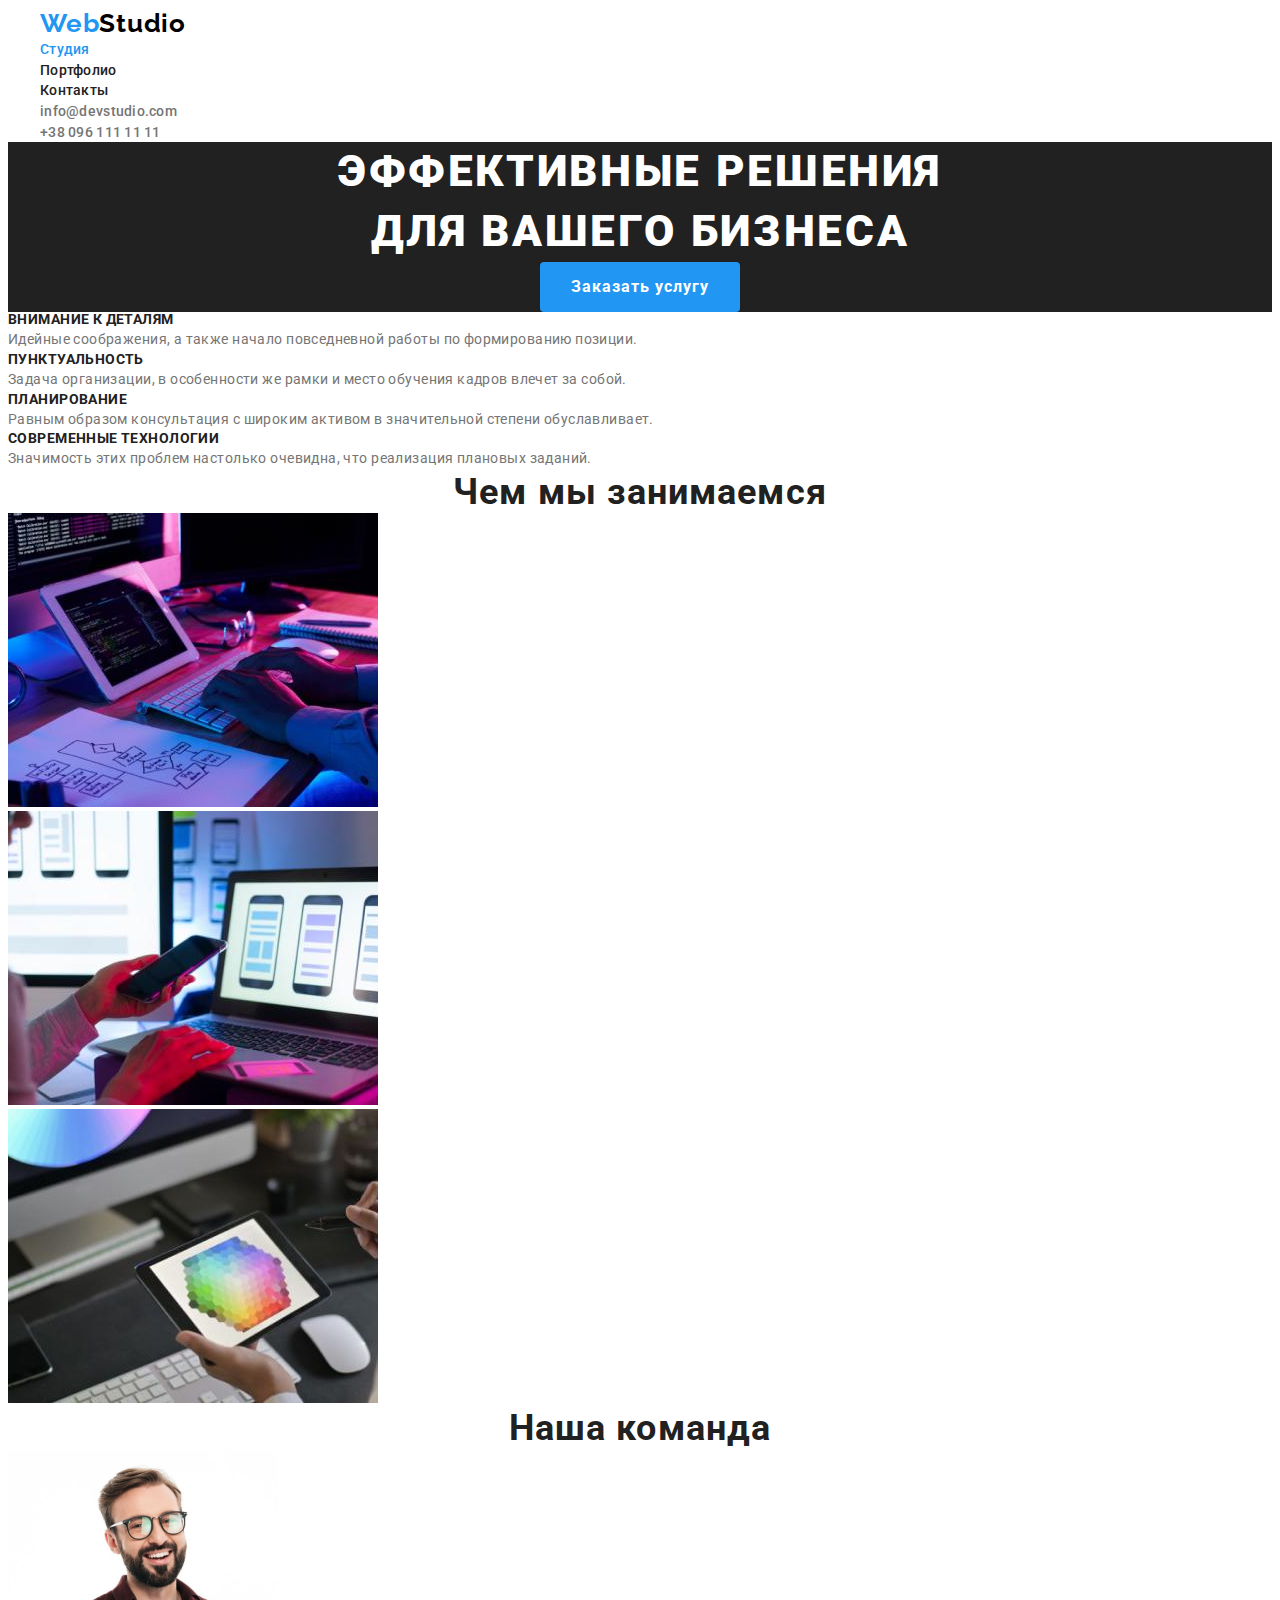
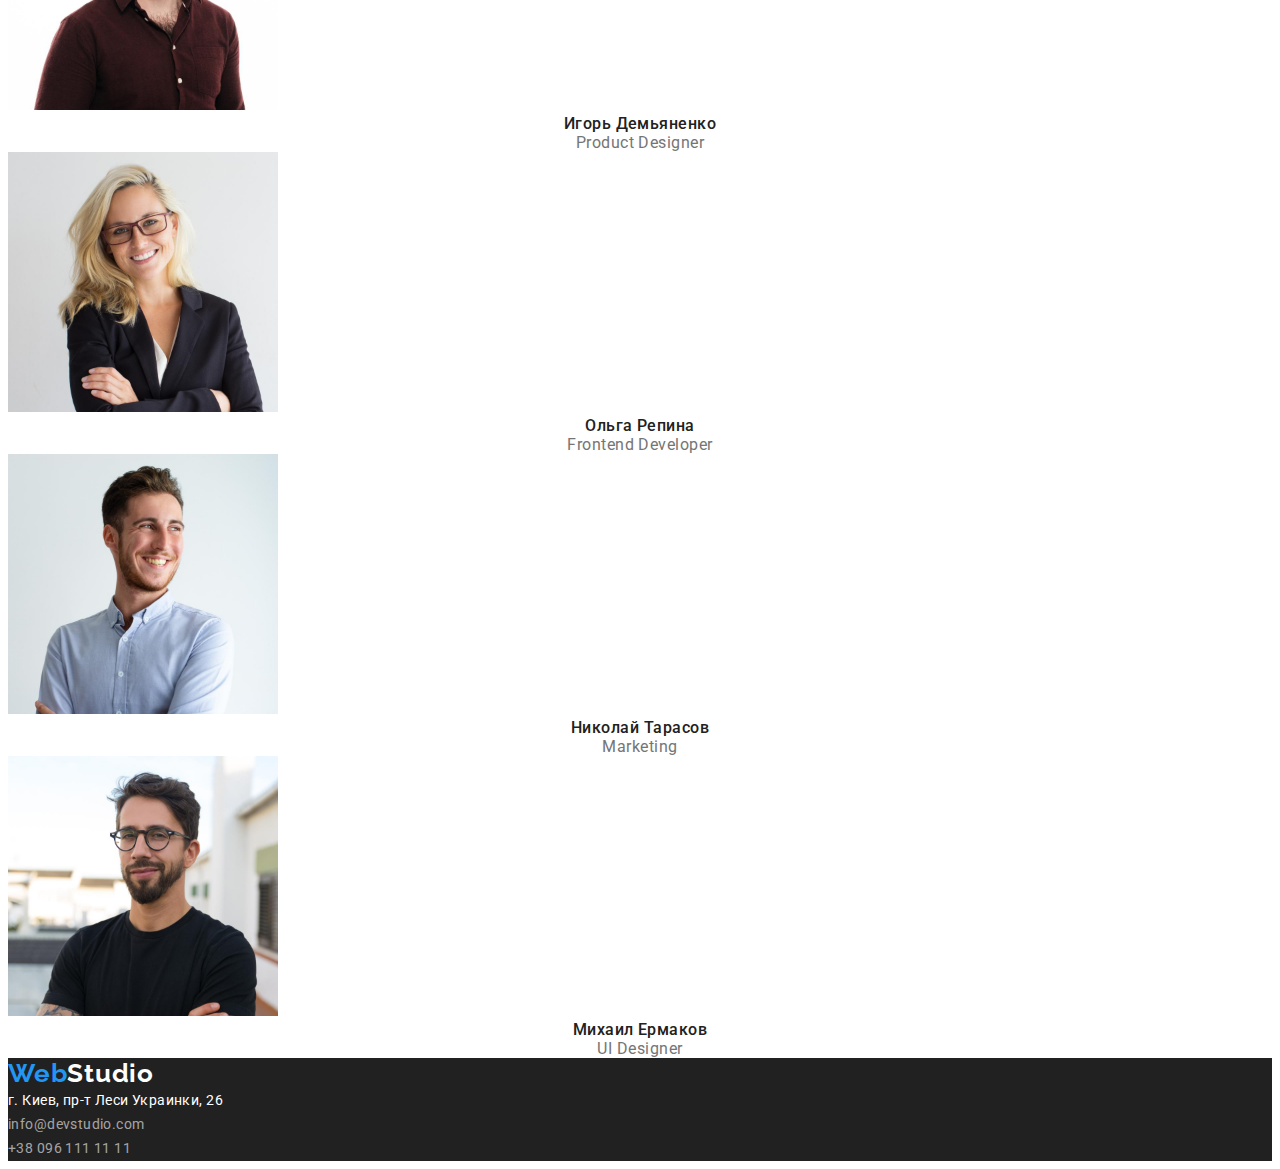
<file: index.html>
<!DOCTYPE html>
<html lang="ru">
  <head>
    <meta charset="UTF-8" />
    <meta http-equiv="X-UA-Compatible" content="IE=edge" />
    <meta name="viewport" content="width=device-width, initial-scale=1.0" />
    <title>Document</title>
    <link rel="preconnect" href="https://fonts.googleapis.com" />
    <link rel="preconnect" href="https://fonts.gstatic.com" crossorigin />
    <link
      href="https://fonts.googleapis.com/css2?family=Raleway:wght@700&family=Roboto:wght@400;500;700;900&display=swap"
      rel="stylesheet"
    />
    <link
      rel="stylesheet"
      href="https://cdnjs.cloudflare.com/ajax/libs/modern-normalize/1.1.0/modern-normalize.min.css"
      integrity="sha512-wpPYUAdjBVSE4KJnH1VR1HeZfpl1ub8YT/NKx4PuQ5NmX2tKuGu6U/JRp5y+Y8XG2tV+wKQpNHVUX03MfMFn9Q=="
      crossorigin="anonymous"
      referrerpolicy="no-referrer"
    />
    <link rel="stylesheet" href="./css/style.css" />
  </head>

  <body>
    <!-- шапка -->
    <header>
      <div class="container">
        <nav>
          <a href="" lang="en" class="logo-secondpart-top link"
            ><span class="logo-firstpart link">Web</span>Studio</a
          >
          <ul class="list">
            <li>
              <a href="" class="header-items header-left link active">Студия</a>
            </li>
            <li>
              <a href="./portfolio.html" class="header-items header-left link"
                >Портфолио</a
              >
            </li>
            <li>
              <a href="" class="header-items header-left link">Контакты</a>
            </li>
          </ul>
        </nav>
        <ul class="list">
          <li>
            <a
              href="mailto:info@devstudio.com"
              class="header-items header-right link"
              >info@devstudio.com</a
            >
          </li>
          <li>
            <a href="tel:+380961111111" class="header-items header-right link"
              >+38 096 111 11 11</a
            >
          </li>
        </ul>
      </div>
    </header>

    <main>
      <!-- слайдер -->
      <div class="temporary-background hero">
        <section>
          <div class="container">
            <h1 class="hero-title">Эффективные решения для вашего бизнеса</h1>
            <button type="button" class="hero-btn">Заказать услугу</button>
          </div>
        </section>
      </div>

      <!-- секция наши преимущества -->
      <section>
        <h2 class="visually-hidden">Наши преимущества</h2>
        <ul class="list">
          <li>
            <h3 class="benefits-title">Внимание к деталям</h3>
            <p class="benefits-text">
              Идейные соображения, а также начало повседневной работы по
              формированию позиции.
            </p>
          </li>
          <li>
            <h3 class="benefits-title">Пунктуальность</h3>
            <p class="benefits-text">
              Задача организации, в особенности же рамки и место обучения кадров
              влечет за собой.
            </p>
          </li>
          <li>
            <h3 class="benefits-title">Планирование</h3>
            <p class="benefits-text">
              Равным образом консультация с широким активом в значительной
              степени обуславливает.
            </p>
          </li>
          <li>
            <h3 class="benefits-title">Современные технологии</h3>
            <p class="benefits-text">
              Значимость этих проблем настолько очевидна, что реализация
              плановых заданий.
            </p>
          </li>
        </ul>
      </section>

      <!-- секция чем мы занимаемся -->
      <section>
        <h2 class="section-title">Чем мы занимаемся</h2>
        <ul class="list">
          <li>
            <img
              src="./images/what-we-do_img1.jpg"
              alt="верстка"
              width="370"
              height="294"
            />
          </li>
          <li>
            <img
              src="./images/what-we-do_img2.jpg"
              alt="мультидевайсность"
              width="370"
              height="294"
            />
          </li>
          <li>
            <img
              src="./images/what-we-do_img3.jpg"
              alt="визуализация данных"
              width="370"
              height="294"
            />
          </li>
        </ul>
      </section>

      <!-- секция с командой -->
      <section>
        <h2 class="section-title">Наша команда</h2>
        <ul class="list">
          <li>
            <img
              src="./images/about-us-igor.jpg"
              alt="Игорь Демьяненко"
              width="270"
              height="260"
            />
            <h3 class="team-name">Игорь Демьяненко</h3>
            <p lang="en" class="team-position">Product Designer</p>
          </li>
          <li>
            <img
              src="./images/about-us-olga.jpg"
              alt="Ольга Репина"
              width="270"
              height="260"
            />
            <h3 class="team-name">Ольга Репина</h3>
            <p lang="en" class="team-position">Frontend Developer</p>
          </li>
          <li>
            <img
              src="./images/about-us-nikolay.jpg"
              alt="Николай Тарасов"
              width="270"
              height="260"
            />
            <h3 class="team-name">Николай Тарасов</h3>
            <p lang="en" class="team-position">Marketing</p>
          </li>
          <li>
            <img
              src="./images/about-us-mikhail.jpg"
              alt="Михаил Ермаков"
              width="270"
              height="260"
            />
            <h3 class="team-name">Михаил Ермаков</h3>
            <p lang="en" class="team-position">UI Designer</p>
          </li>
        </ul>
      </section>
    </main>

    <!-- футер -->
    <footer class="temporary-background">
      <a href="" lang="en" class="logo-secondpart-down link"
        ><span class="logo-firstpart link">Web</span>Studio</a
      >
      <address>
        <ul class="list">
          <li>
            <a
              href="https://goo.gl/maps/CYhY1CC53SYA7jMLA"
              target="_blank"
              rel="noopener noreferrer"
              class="address-map link"
              >г. Киев, пр-т Леси Украинки, 26</a
            >
          </li>
          <li>
            <a href="mailto:info@devstudio.com" class="address-link link"
              >info@devstudio.com</a
            >
          </li>
          <li>
            <a href="tel:+380961111111" class="address-link link"
              >+38 096 111 11 11</a
            >
          </li>
        </ul>
      </address>
    </footer>
  </body>
</html>
</file>
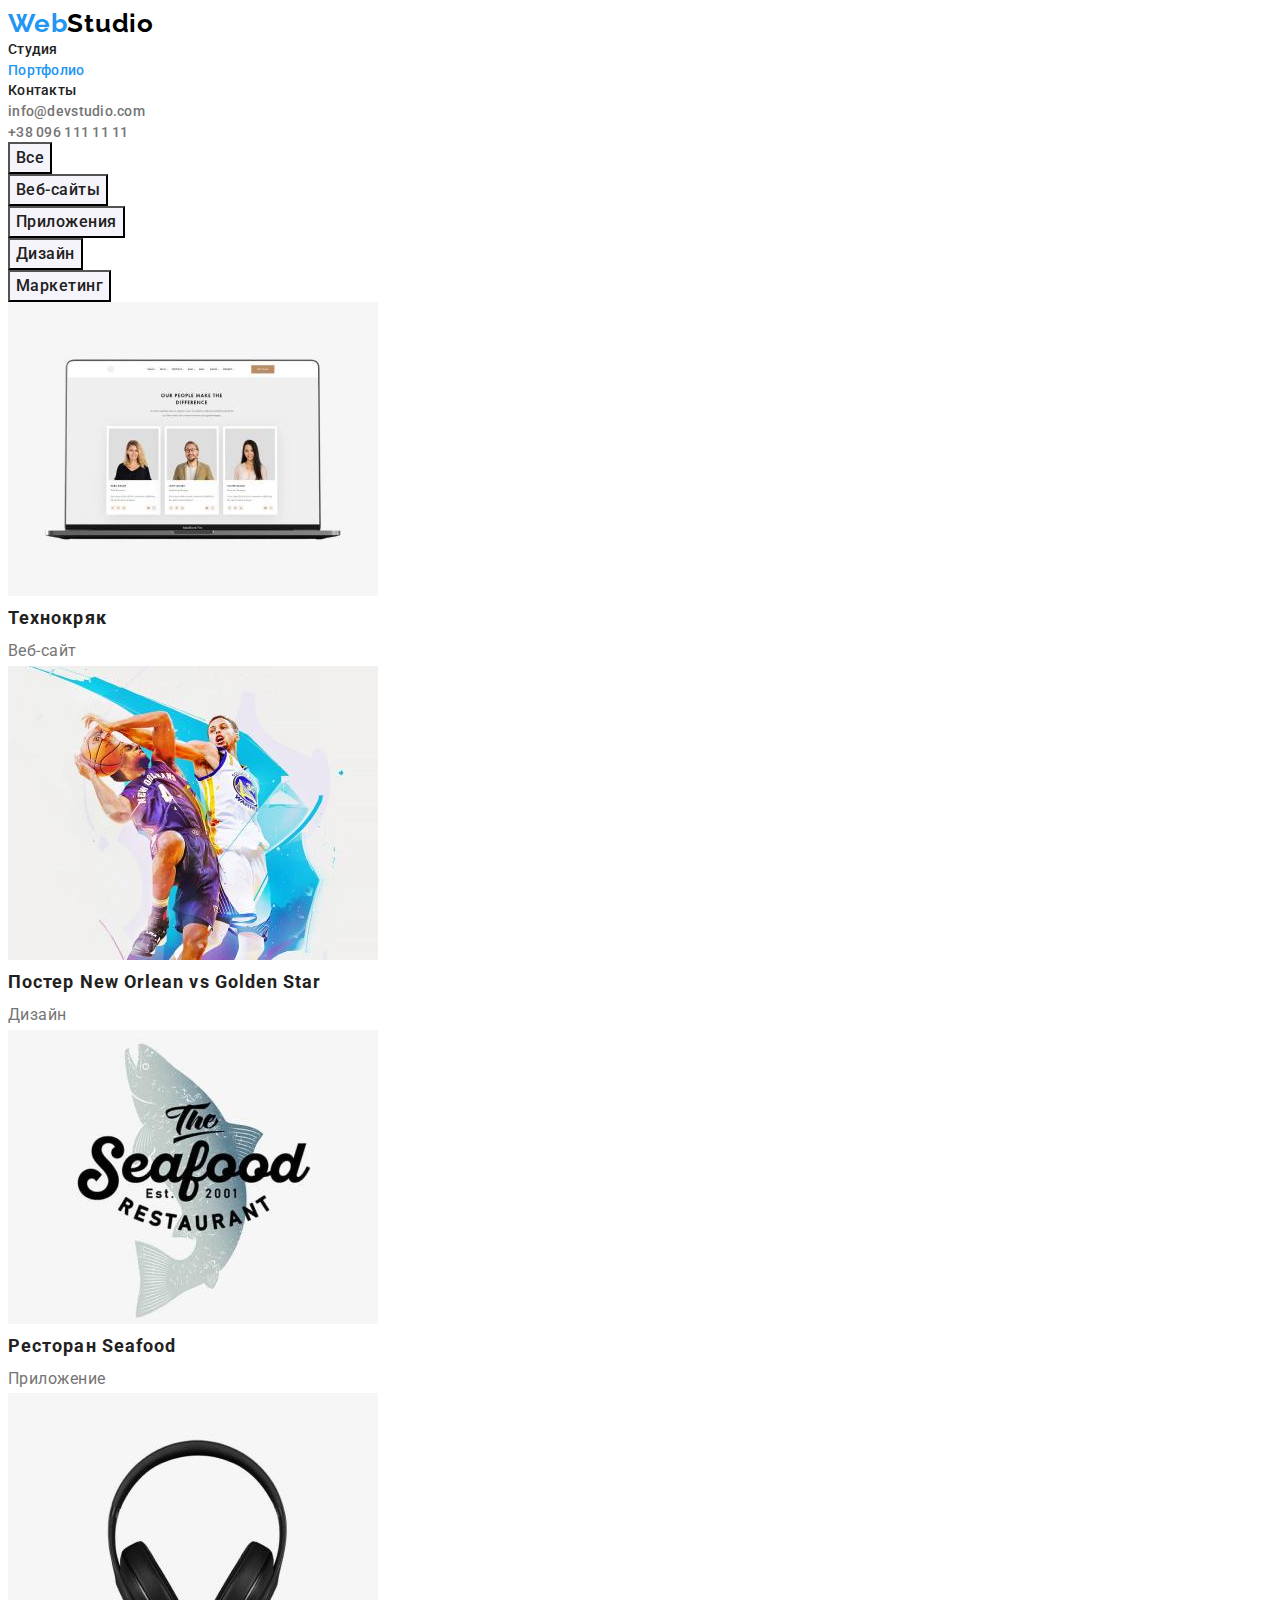
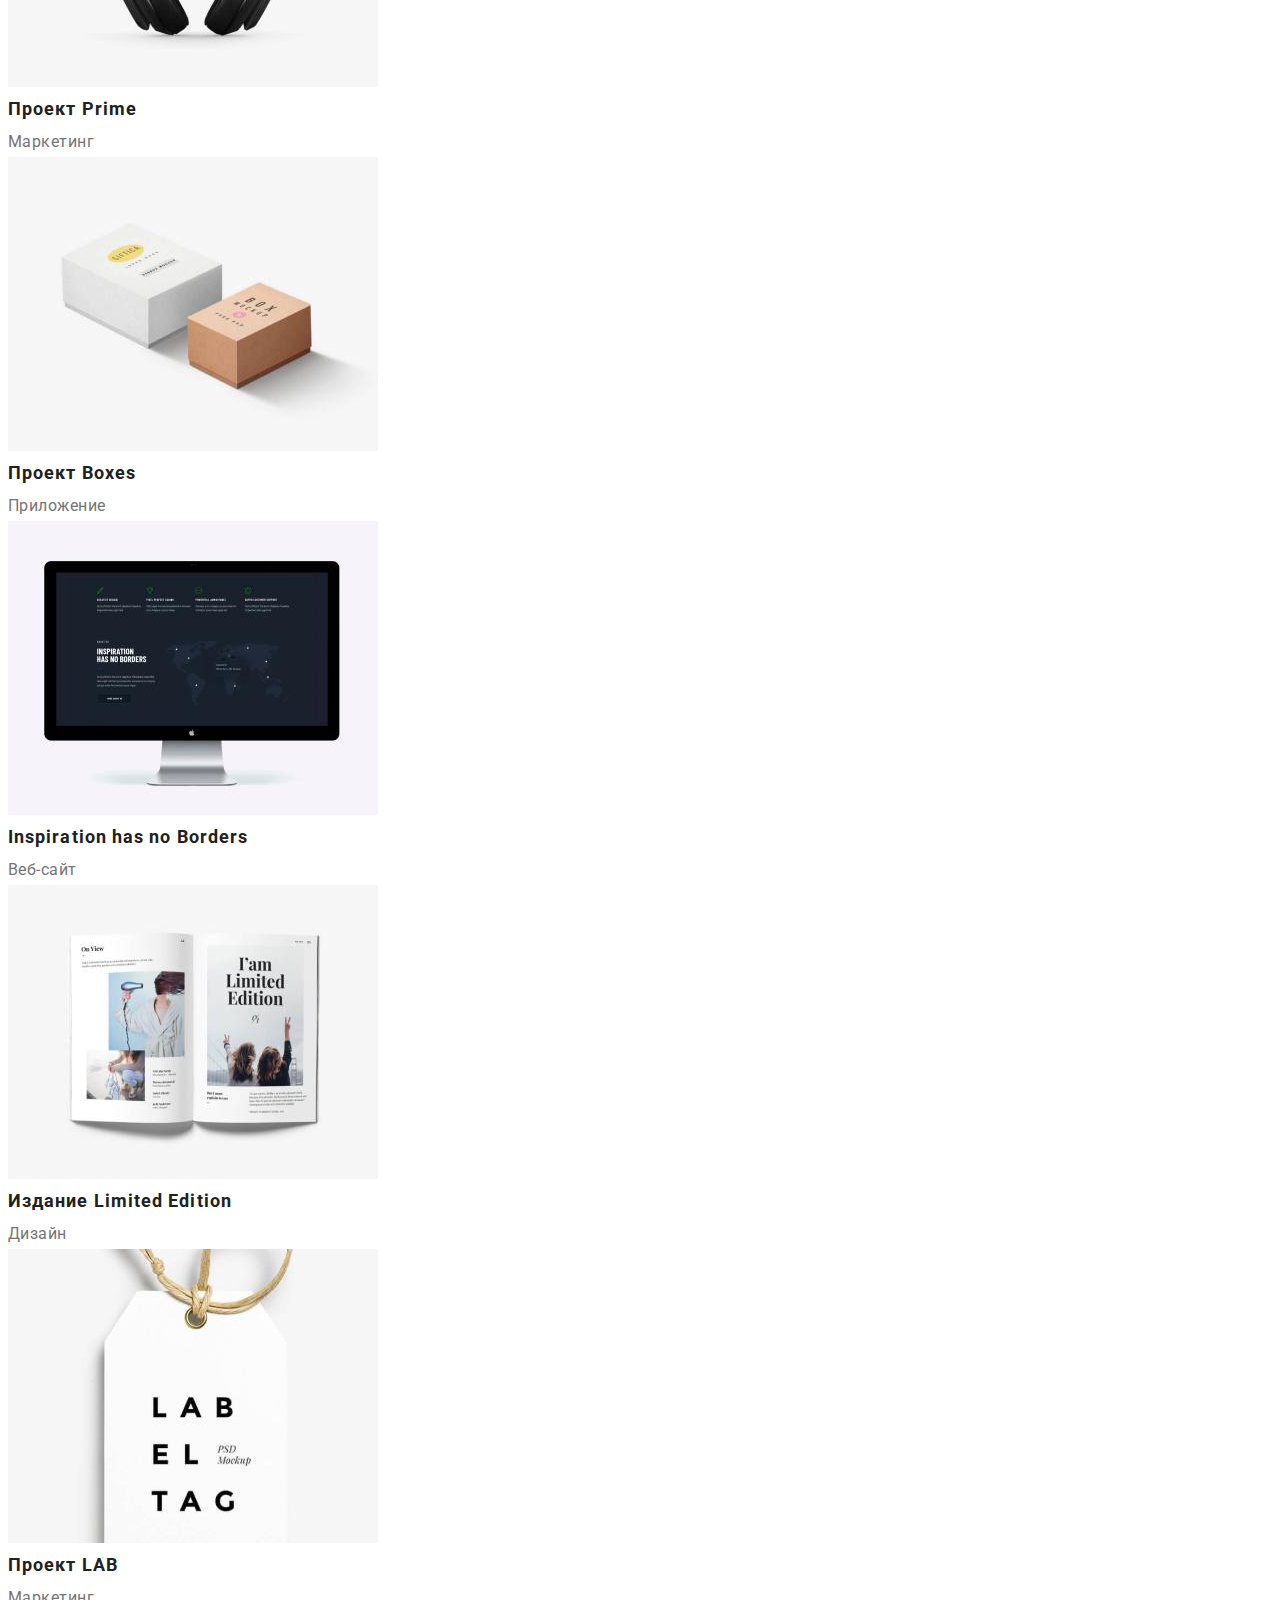
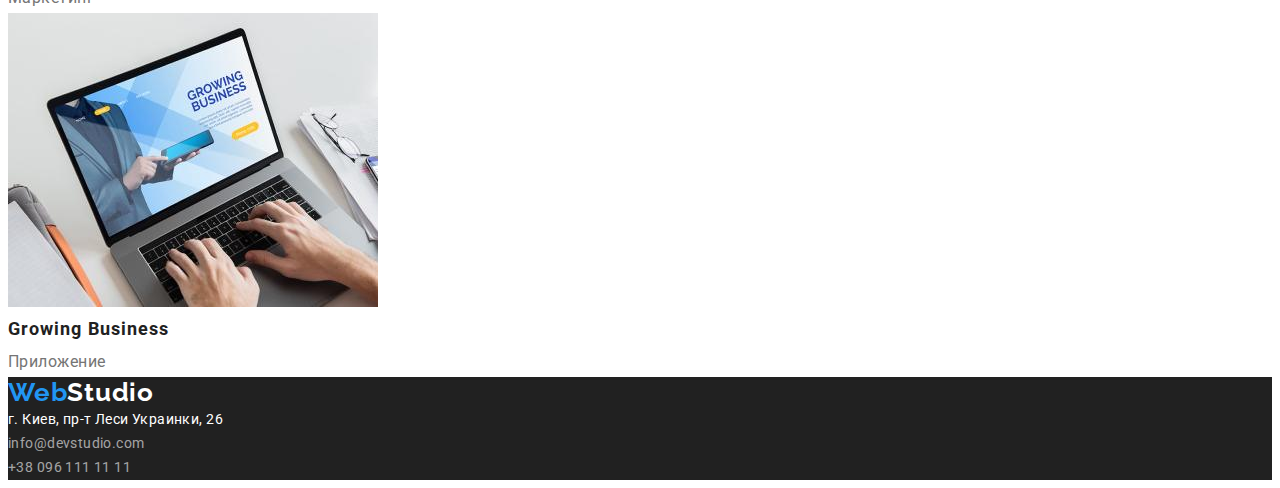
<file: portfolio.html>
<!DOCTYPE html>
<html lang="en">
  <head>
    <meta charset="UTF-8" />
    <meta http-equiv="X-UA-Compatible" content="IE=edge" />
    <meta name="viewport" content="width=device-width, initial-scale=1.0" />
    <title>WebStudio</title>
    <link rel="preconnect" href="https://fonts.googleapis.com" />
    <link rel="preconnect" href="https://fonts.gstatic.com" crossorigin />
    <link
      href="https://fonts.googleapis.com/css2?family=Raleway:wght@700&family=Roboto:wght@400;500;700;900&display=swap"
      rel="stylesheet"
    />
    <link
      rel="stylesheet"
      href="https://cdnjs.cloudflare.com/ajax/libs/modern-normalize/1.1.0/modern-normalize.min.css"
      integrity="sha512-wpPYUAdjBVSE4KJnH1VR1HeZfpl1ub8YT/NKx4PuQ5NmX2tKuGu6U/JRp5y+Y8XG2tV+wKQpNHVUX03MfMFn9Q=="
      crossorigin="anonymous"
      referrerpolicy="no-referrer"
    />
    <link rel="stylesheet" href="./css/style.css" />
  </head>
  <body>
    <!-- шапка -->
    <header>
      <nav>
        <a href="" lang="en" class="logo-secondpart-top link"
          ><span class="logo-firstpart link">Web</span>Studio</a
        >
        <ul class="list">
          <li>
            <a href="./index.html" class="header-items header-left link"
              >Студия</a
            >
          </li>
          <li>
            <a href="" class="header-items header-left link active"
              >Портфолио</a
            >
          </li>
          <li><a href="" class="header-items header-left link">Контакты</a></li>
        </ul>
      </nav>
      <ul class="list">
        <li>
          <a
            href="mailto:info@devstudio.com"
            class="header-items header-right link"
            >info@devstudio.com</a
          >
        </li>
        <li>
          <a href="tel:+380961111111" class="header-items header-right link"
            >+38 096 111 11 11</a
          >
        </li>
      </ul>
    </header>

    <main>
      <section>
        <h1 class="visually-hidden">Портфолио</h1>
        <!-- фильтр -->
        <ul class="list">
          <li>
            <button type="button" class="filter-btn">Все</button>
          </li>
          <li>
            <button type="button" class="filter-btn">Веб-сайты</button>
          </li>
          <li>
            <button type="button" class="filter-btn">Приложения</button>
          </li>
          <li>
            <button type="button" class="filter-btn">Дизайн</button>
          </li>
          <li>
            <button type="button" class="filter-btn">Маркетинг</button>
          </li>
        </ul>

        <!-- превью работ -->

        <ul class="list">
          <li>
            <a href="" class="link">
              <img
                src="./images/tehnokryak.jpg"
                alt="Технокряк"
                width="370"
                height="294"
              />
              <h2 class="worklist-title">Технокряк</h2>
              <p class="worklist-text">Веб-сайт</p>
            </a>
          </li>
          <li>
            <a href="" class="link">
              <img
                src="./images/new-orlean.jpg"
                alt="Постер New Orlean vs Golden Star"
                width="370"
                height="294"
              />
              <h2 class="worklist-title">Постер New Orlean vs Golden Star</h2>
              <p class="worklist-text">Дизайн</p>
            </a>
          </li>
          <li>
            <a href="" class="link">
              <img
                src="./images/seafood.jpg"
                alt="Ресторан Seafood"
                width="370"
                height="294"
              />
              <h2 class="worklist-title">Ресторан Seafood</h2>
              <p class="worklist-text">Приложение</p>
            </a>
          </li>
          <li>
            <a href="" class="link">
              <img
                src="./images/prime.jpg"
                alt="Проект Prime"
                width="370"
                height="294"
              />
              <h2 class="worklist-title">Проект Prime</h2>
              <p class="worklist-text">Маркетинг</p>
            </a>
          </li>
          <li>
            <a href="" class="link">
              <img
                src="./images/boxes.jpg"
                alt="Проект Boxes"
                width="370"
                height="294"
              />
              <h2 class="worklist-title">Проект Boxes</h2>
              <p class="worklist-text">Приложение</p>
            </a>
          </li>
          <li>
            <a href="" class="link">
              <img
                src="./images/inspiration.jpg"
                alt="Inspiration has no Borders"
                width="370"
                height="294"
              />
              <h2 class="worklist-title">Inspiration has no Borders</h2>
              <p class="worklist-text">Веб-сайт</p>
            </a>
          </li>
          <li>
            <a href="" class="link">
              <img
                src="./images/limited-edition.jpg"
                alt="Издание Limited Edition"
                width="370"
                height="294"
              />
              <h2 class="worklist-title">Издание Limited Edition</h2>
              <p class="worklist-text">Дизайн</p>
            </a>
          </li>
          <li>
            <a href="" class="link">
              <img
                src="./images/lab.jpg"
                alt="Проект LAB"
                width="370"
                height="294"
              />
              <h2 class="worklist-title">Проект LAB</h2>
              <p class="worklist-text">Маркетинг</p>
            </a>
          </li>
          <li>
            <a href="" class="link">
              <img
                src="./images/growing-business.jpg"
                alt="Growing Business"
                width="370"
                height="294"
              />
              <h2 class="worklist-title">Growing Business</h2>
              <p class="worklist-text">Приложение</p>
            </a>
          </li>
        </ul>
      </section>
    </main>

    <!-- футер -->
    <footer class="temporary-background">
      <a href="" lang="en" class="logo-secondpart-down link"
        ><span class="logo-firstpart link">Web</span>Studio</a
      >
      <address>
        <ul class="list">
          <li>
            <a
              href="https://goo.gl/maps/CYhY1CC53SYA7jMLA"
              target="_blank"
              rel="noopener noreferrer"
              class="address-map link"
              >г. Киев, пр-т Леси Украинки, 26</a
            >
          </li>
          <li>
            <a href="mailto:info@devstudio.com" class="address-link link"
              >info@devstudio.com</a
            >
          </li>
          <li>
            <a href="tel:+380961111111" class="address-link link"
              >+38 096 111 11 11</a
            >
          </li>
        </ul>
      </address>
    </footer>
  </body>
</html>
</file>
<file: css/style.css>
:root {
  --primary-text-color: #212121;
  --second-text-color: #757575;
  --third-text-color: #ffffff;
  --accent-color: #2196f3;
  --logo-top-color: #000000;
  --filter-btn-color: #f5f4fa;
  --address-tex-color: rgba(255, 255, 255, 0.6);
}

p,
h1,
h2,
h3,
h4,
h5 {
  margin: 0;
}

ul {
  margin: 0;
  padding: 0;
}

button {
  cursor: pointer;
}

body {
  font-family: "Roboto", sans-serif;
}
.container {
  width: 1200px;
  padding-left: 15px;
  padding-right: 15px;
  margin: 0 auto;
}

.visually-hidden {
  position: absolute;
  white-space: nowrap;
  width: 1px;
  height: 1px;
  overflow: hidden;
  border: 0;
  padding: 0;
  clip: rect(0 0 0 0);
  clip-path: inset(50%);
  margin: -1px;
}

.list {
  list-style: none;
}

.link {
  text-decoration: none;
}

.section-title {
  color: var(--primary-text-color);

  font-size: 36px;
  line-height: 1.17;
  text-align: center;
  letter-spacing: 0.03em;
}

.temporary-background {
  background-color: var(--primary-text-color);
}

/* logo */
.logo-firstpart {
  color: var(--accent-color);

  font-family: Raleway;
  font-weight: 700;
  font-size: 26px;
  line-height: 1.2;
  letter-spacing: 0.03em;
}

.logo-secondpart-top {
  color: var(--logo-top-color);

  font-family: Raleway;
  font-weight: 700;
  font-size: 26px;
  line-height: 1.2;
  letter-spacing: 0.03em;
}

.logo-secondpart-down {
  color: var(--third-text-color);

  font-family: Raleway;
  font-weight: 700;
  font-size: 26px;
  line-height: 1.2;
  letter-spacing: 0.03em;
}

/* Header */
.header-items {
  font-weight: 500;
  font-size: 14px;
  line-height: 1.4;
  letter-spacing: 0.02em;
}

.header-items.header-left {
  color: var(--primary-text-color);
}

.header-items.header-right {
  color: var(--second-text-color);
}

.header-items:hover,
.header-items:focus {
  color: var(--accent-color);
}

.header-left.active {
  color: var(--accent-color);
}

/* Hero */

.hero-title {
  width: 696px;
  margin-left: auto;
  margin-right: auto;

  font-weight: 900;
  font-size: 44px;
  line-height: 1.36;
  text-align: center;
  letter-spacing: 0.06em;
  text-transform: uppercase;
  color: var(--third-text-color);
}

.hero-btn {
  display: block;
  min-width: 200px;
  background-color: var(--accent-color);
  height: 50px;
  border: 1px solid transparent;
  border-radius: 4px;
  margin-left: auto;
  margin-right: auto;

  font-family: inherit;
  font-weight: 700;
  font-size: 16px;
  line-height: 1.87;
  text-align: center;
  letter-spacing: 0.06em;
  color: var(--third-text-color);
}

/* преимущества */
.benefits-title {
  color: var(--primary-text-color);

  font-size: 14px;
  line-height: 1.14;
  letter-spacing: 0.03em;
  text-transform: uppercase;
}
.benefits-text {
  color: var(--second-text-color);
  font-size: 14px;
  line-height: 1.71;
  letter-spacing: 0.03em;
}

/* команда */
.team-name {
  color: var(--primary-text-color);

  font-weight: 500;
  font-size: 16px;
  line-height: 1.19;
  text-align: center;
  letter-spacing: 0.03em;
}
.team-position {
  color: var(--second-text-color);

  font-size: 16px;
  line-height: 1.19x;
  text-align: center;
  letter-spacing: 0.03em;
}

/* footer */
.address-map {
  color: var(--third-text-color);

  font-style: normal;
  font-size: 14px;
  line-height: 1.71;
  letter-spacing: 0.03em;
}

.address-link {
  color: var(--address-tex-color);

  font-style: normal;
  font-size: 14px;
  line-height: 1.71;
  letter-spacing: 0.03em;
}

/* Страница Портфолио */

/* кнопки фильтра */
.filter-btn {
  background-color: var(--filter-btn-color);
  color: var(--primary-text-color);

  font-family: inherit;
  font-weight: 500;
  font-size: 16px;
  line-height: 1.62;
  text-align: center;
  letter-spacing: 0.03em;
}
.filter-btn:hover,
.filter-btn:focus {
  background-color: var(--accent-color);
  color: var(--third-text-color);
}

/* список работ */
.worklist-title {
  color: var(--primary-text-color);

  font-size: 18px;
  line-height: 2;
  letter-spacing: 0.06em;
}

.worklist-text {
  color: var(--second-text-color);

  font-size: 16px;
  line-height: 1.87;
  letter-spacing: 0.03em;
}
</file>
